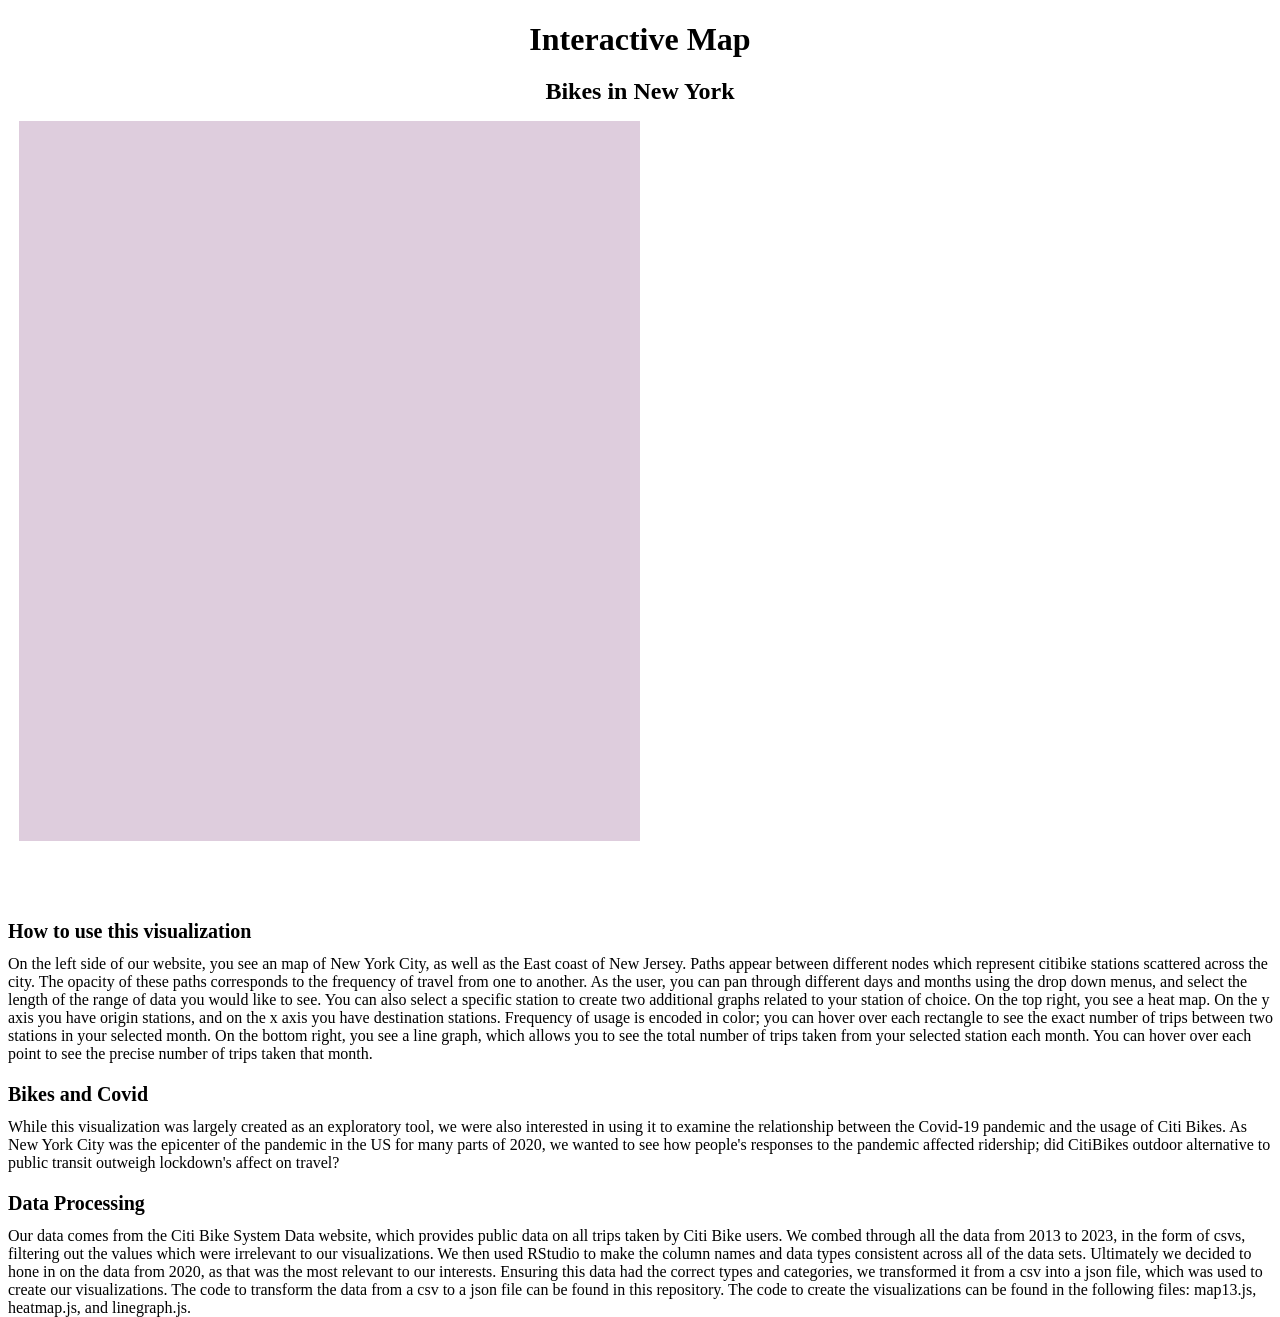
<file: index.html>
<!DOCTYPE html>
<link rel="stylesheet" type="text/css" href="style.css">

<html lang="en">

<head>
  <meta charset="utf-8">
  <script src="https://d3js.org/d3.v6.min.js"></script>
</head>

<body>
  <h1>Interactive Map</h1>
  <h2>Bikes in New York</h2>
  <style>
    .heatmap-rectangle {
      cursor: pointer;
      transition: fill-opacity 0.3s; /* Add a smooth transition effect */
    }

    .heatmap-tooltip {
      position: absolute;
      background-color: white;
      border: 1px solid #ccc;
      padding: 5px;
      font-size: 12px;
      pointer-events: none; /* Make the tooltip non-interactable */
      display: none; /* Initially hide the tooltip */
    }
  </style>

    <div id="wrapperDiv" style="display: flex; justify-content: center; align-items: center;">

      <div id="mapVis" style="height: 80vh; width: 48.5vw; background-color:#decddd;">
        <script type="text/javascript" src="map13.js" id="mapVis"></script>
      </div>

      <div id="div2" style="height: 80vh; width: 48.5vw;">

        <div id="heatMap" style="height: 35vh; width: 40vw;">
          <div class="heatmap-tooltip" id="tooltip"></div>
        <script type="text/javascript" src="heatmap.js" id="heatMap"></script>

        </div>

        <div id="linegraph" style="height: 35vh; width: 40vw; margin-top: 30px;">
          <script type="text/javascript" src="linegraph.js" id="linegraph"></script>         
        </div>
        
      </div>

    </div> 
</body>
<body>
    <div style = "position: absolute; top: 100vh">
    <h3>How to use this visualization</h3>
    On the left side of our website, you see an map of New York City, as well as the East coast of New Jersey.
    Paths appear between different nodes which represent citibike stations scattered across the city. The
    opacity of these paths corresponds to the frequency of travel from one to another. As the user, you can pan
    through different days and months using the drop down menus, and select the length of the range of data you
    would like to see. You can also select a specific station to create two additional graphs related to your
    station of choice. On the top right, you see a heat map. On the y axis you have origin stations, and on 
    the x axis you have destination stations. Frequency of usage is encoded in color; you can hover over each rectangle
    to see the exact number of trips between two stations in your selected month. On the bottom right, you see a line
    graph, which allows you to see the total number of trips taken from your selected station each month. You can 
    hover over each point to see the precise number of trips taken that month.
    <h3> Bikes and Covid </h3> 
    While this visualization was largely created as an exploratory tool, we were also interested in using it to examine
    the relationship between the Covid-19 pandemic and the usage of Citi Bikes. As New York City was the epicenter of 
    the pandemic in the US for many parts of 2020, we wanted to see how people's responses to the pandemic affected
    ridership; did CitiBikes outdoor alternative to public transit outweigh lockdown's affect on travel?
    <h3>Data Processing</h3>
    Our data comes from the Citi Bike System Data website, which provides public data on all trips taken by Citi Bike users.
    We combed through all the data from 2013 to 2023, in the form of csvs, filtering out the values which were irrelevant to 
    our visualizations. We then used RStudio to make the column names and data types consistent across all of the data sets.
    Ultimately we decided to hone in on the data from 2020, as that was the most relevant to our interests. Ensuring this
    data had the correct types and categories, we transformed it from a csv into a json file, which was used to create our
    visualizations. The code to transform the data from a csv to a json file can be found in this repository. The
    code to create the visualizations can be found in the following files: map13.js, heatmap.js, and linegraph.js.
    </div>
</body>


</html>
</file>
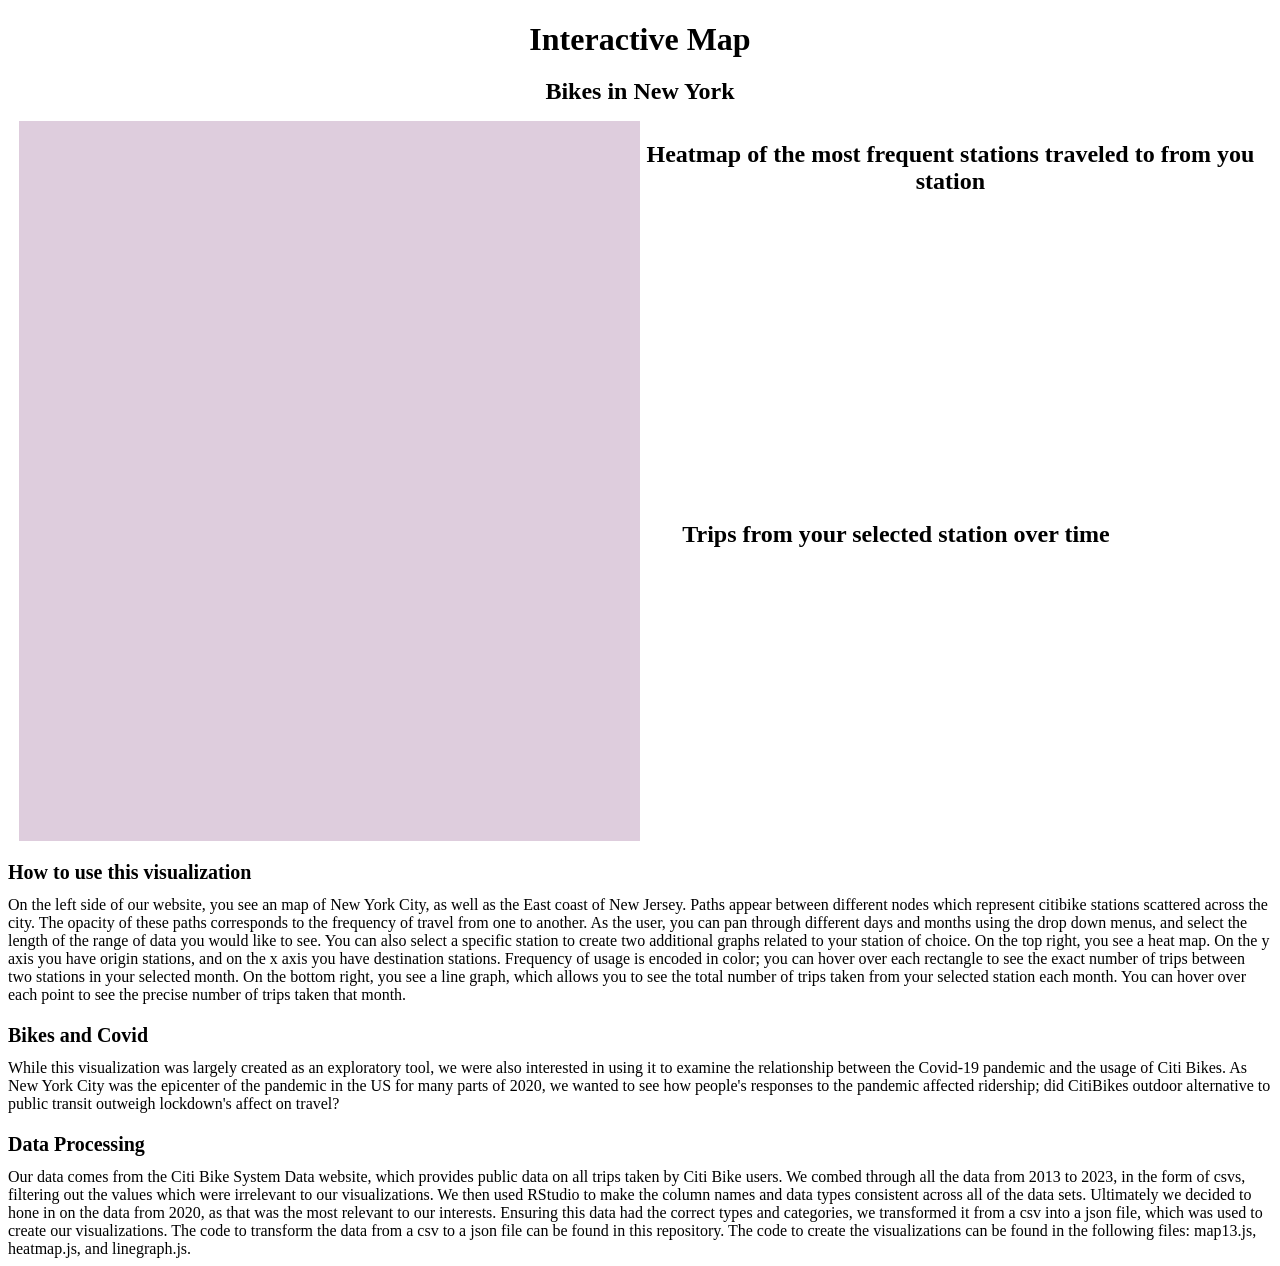
<file: index (1).html>
<!DOCTYPE html>
<link rel="stylesheet" type="text/css" href="style.css">

<html lang="en">

<head>
  <meta charset="utf-8">
  <script src="https://d3js.org/d3.v6.min.js"></script>
</head>

<body>
  <h1>Interactive Map</h1>
  <h2>Bikes in New York</h2>
  <style>
    .heatmap-rectangle {
      cursor: pointer;
      transition: fill-opacity 0.3s; /* Add a smooth transition effect */
    }

    .heatmap-tooltip {
      position: absolute;
      background-color: white;
      border: 1px solid #ccc;
      padding: 5px;
      font-size: 12px;
      pointer-events: none; /* Make the tooltip non-interactable */
      display: none; /* Initially hide the tooltip */
    }
  </style>

    <div id="wrapperDiv" style="display: flex; justify-content: center; align-items: center;">

      <div id="mapVis" style="height: 80vh; width: 48.5vw; background-color:#decddd;">
        <script type="text/javascript" src="map13.js" id="mapVis"></script>
      </div>

      <div id="div2" style="height: 80vh; width: 48.5vw;">

        <div id="heatMap" style="height: 40vh; width: 48.5vw;">
          <h2>Heatmap of the most frequent stations traveled to from you station</h2>
          <div class="heatmap-tooltip" id="tooltip"></div>
        <script type="text/javascript" src="heatmap.js" id="heatMap"></script>

        </div>

        <div id="linegraph" style="height: 35vh; width: 40vw;">
          <h2>Trips from your selected station over time</h2>
          <script type="text/javascript" src="linegraph2.js" id="linegraph"></script>         
        </div>
       
      </div>

    </div> 
</body>
<body>
    <h3>How to use this visualization</h3>
    On the left side of our website, you see an map of New York City, as well as the East coast of New Jersey.
    Paths appear between different nodes which represent citibike stations scattered across the city. The
    opacity of these paths corresponds to the frequency of travel from one to another. As the user, you can pan
    through different days and months using the drop down menus, and select the length of the range of data you
    would like to see. You can also select a specific station to create two additional graphs related to your
    station of choice. On the top right, you see a heat map. On the y axis you have origin stations, and on 
    the x axis you have destination stations. Frequency of usage is encoded in color; you can hover over each rectangle
    to see the exact number of trips between two stations in your selected month. On the bottom right, you see a line
    graph, which allows you to see the total number of trips taken from your selected station each month. You can 
    hover over each point to see the precise number of trips taken that month.
    <h3> Bikes and Covid </h3> 
    While this visualization was largely created as an exploratory tool, we were also interested in using it to examine
    the relationship between the Covid-19 pandemic and the usage of Citi Bikes. As New York City was the epicenter of 
    the pandemic in the US for many parts of 2020, we wanted to see how people's responses to the pandemic affected
    ridership; did CitiBikes outdoor alternative to public transit outweigh lockdown's affect on travel?
    <h3>Data Processing</h3>
    Our data comes from the Citi Bike System Data website, which provides public data on all trips taken by Citi Bike users.
    We combed through all the data from 2013 to 2023, in the form of csvs, filtering out the values which were irrelevant to 
    our visualizations. We then used RStudio to make the column names and data types consistent across all of the data sets.
    Ultimately we decided to hone in on the data from 2020, as that was the most relevant to our interests. Ensuring this
    data had the correct types and categories, we transformed it from a csv into a json file, which was used to create our
    visualizations. The code to transform the data from a csv to a json file can be found in this repository. The
    code to create the visualizations can be found in the following files: map13.js, heatmap.js, and linegraph.js.
    
</body>


</html>
</file>
<file: style.css>
.flex-container {
    display: flex;
    flex-direction: row;
    flex-wrap: wrap;
    justify-content: space-around;
    align-items: normal;
    align-content: normal;
  }
  
  .flex-items {
    display: block;
    flex-grow: 1;
    flex-shrink: 1;
    flex-basis: auto;
    align-self: auto;
    order: 0;
  }
  
  .flex-items:nth-child(2) {
    display: flex; 
    flex-direction: column; 
    flex-wrap: wrap; 
  }
  



body {
    background-color: #fff;
  }

/* Default styles for titles */
h1 {
    font-size: 2rem;
    font-weight: bold;
    margin-bottom: 1rem;
    text-align: center;
}

h2 {
    font-size: 1.5rem;
    font-weight: bold;
    margin-bottom: 1rem;
    text-align: center;
}

/* Default styles for headings */
h3 {
    font-size: 1.25rem;
    font-weight: bold;
    margin-bottom: 0.75rem;
}

h4 {
    font-size: 1rem;
    font-weight: bold;
    margin-bottom: 0.5rem;
}

/* Default styles for graphic objects */
img {
    max-width: 100%;
    height: auto;
}

svg {
    max-width: 100%;
    height: auto;
}
</file>
